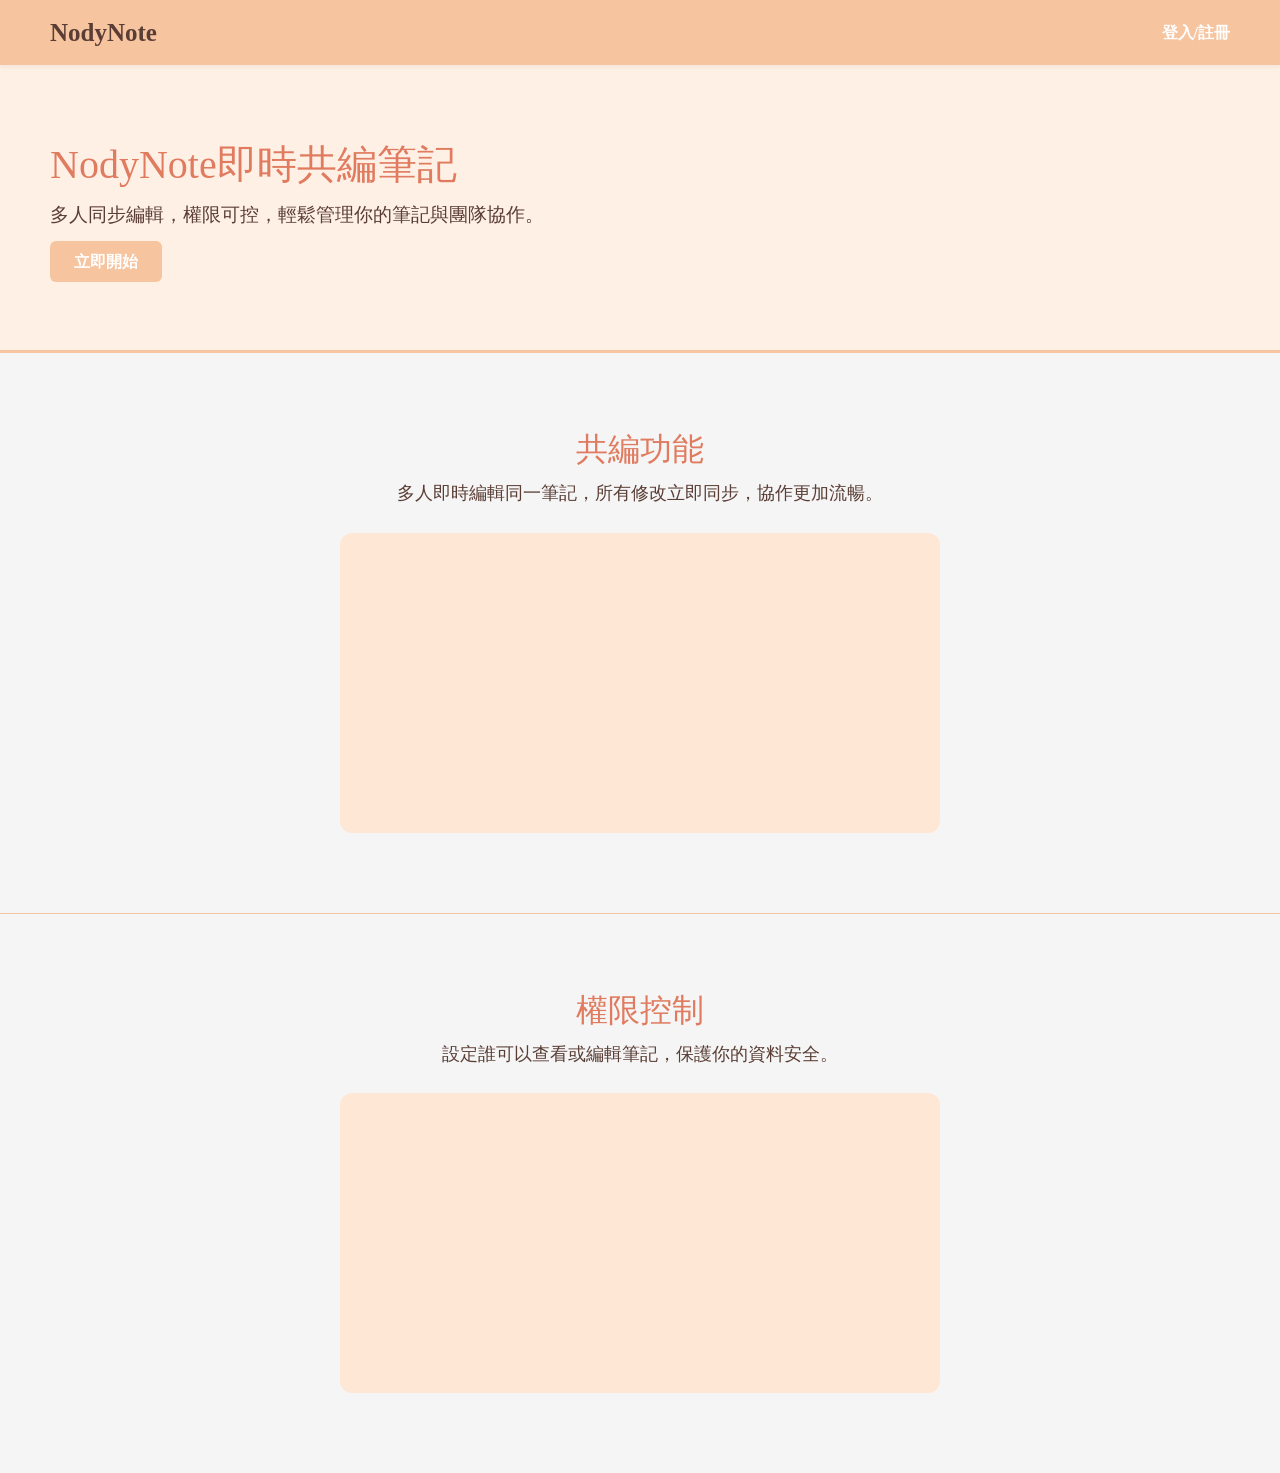
<file: statics/landing_page.html>
<!doctype html>
<html lang="en">
  <head>
    <meta charset="UTF-8" />
    <meta name="viewport" content="width=device-width, initial-scale=1.0" />
    <link rel="icon" href="/statics/favicon.ico" />
    <link rel="stylesheet" href="/statics/style_reset.css" />
    <link rel="stylesheet" href="/statics/landing_page.css" />
    <script src="/statics/landing_page.js" defer></script>
    <title>NodyNote – Collaborative Notes</title>
  </head>
  <body>
    <div class="navbar">
      <div class="logo">NodyNote</div>
      <div class="nav-links">
        <a href="/login&regist">登入/註冊</a>
      </div>
    </div>
    <section class="hero">
      <div class="hero-text">
        <h1>NodyNote即時共編筆記</h1>
        <p>多人同步編輯，權限可控，輕鬆管理你的筆記與團隊協作。</p>
        <a href="/login&regist" class="cta-button">立即開始</a>
      </div>
      <div class="hero-media hero-media-off">
        <!-- 暫時用佔位圖，明天換成影片 -->
        <!-- <img src="/static/demo-placeholder.png" alt="Demo 影片區" /> -->
        <!-- 範例換成影片
      <video autoplay loop muted playsinline>
        <source src="/static/demo.mp4" type="video/mp4">
      </video>
      --></div>
    </section>
    <section class="section" id="feature-collaboration">
      <h2>共編功能</h2>
      <p>多人即時編輯同一筆記，所有修改立即同步，協作更加流暢。</p>
      <!-- <img src="/static/placeholder.png" alt="共編示意" /> -->
      <!-- 替換成影片 -->

      <video autoplay loop muted playsinline>
        <source
          src="/statics/demo_video/cowork_demo_small.mp4"
          type="video/mp4"
        />
      </video>
    </section>
    <section class="section" id="feature-permissions">
      <h2>權限控制</h2>
      <p>設定誰可以查看或編輯筆記，保護你的資料安全。</p>
      <!-- <img src="/static/placeholder.png" alt="權限示意" /> -->
      <!-- 替換成影片 -->

      <video autoplay loop muted playsinline>
        <source
          src="/statics/demo_video/permission_demo_small.mp4"
          type="video/mp4"
        />
      </video>
    </section>
  </body>
</html>
</file>
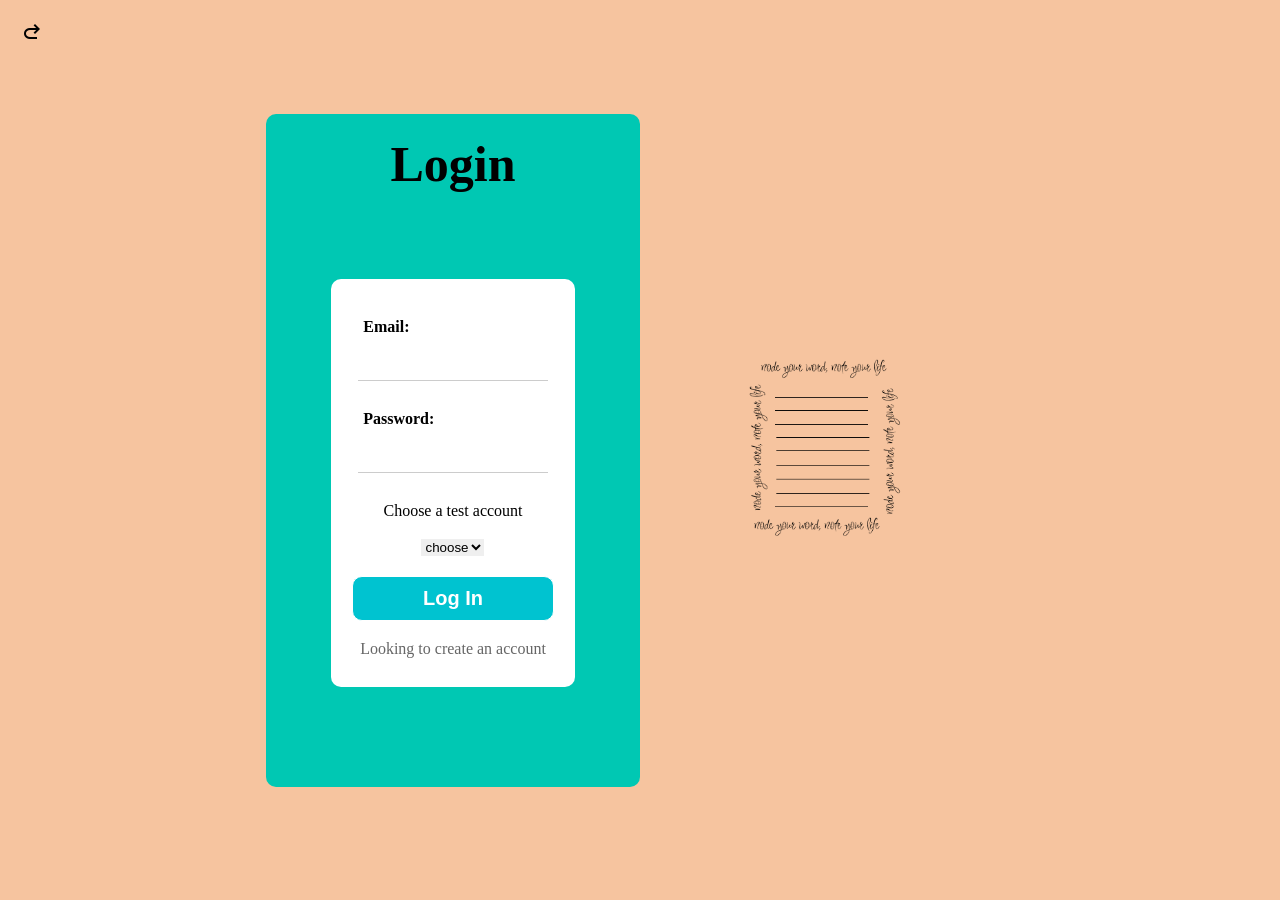
<file: statics/onboarding_index.html>
<!doctype html>
<html lang="en">
  <head>
    <meta charset="UTF-8" />
    <meta name="viewport" content="width=device-width, initial-scale=1.0" />
    <link
      rel="stylesheet"
      href="https://fonts.googleapis.com/css2?family=Material+Symbols+Outlined"
    />
    <link rel="icon" href="/statics/favicon.ico" />
    <link rel="stylesheet" href="/statics/style_reset.css" />
    <link rel="stylesheet" href="/statics/onboarding_style.css" />
    <script src="/statics/onboarding.js" defer></script>
    <title>Login / Sign up</title>
  </head>
  <body>
    <div class="narbar">
      <span class="material-symbols-outlined" id="back">redo</span>
    </div>
    <div class="content">
      <div class="content__login">
        <div class="left">
          <p class="title">Login</p>
          <div class="blank"></div>
          <div class="content__input">
            <div class="mail">
              <p class="mail-word">Email:</p>
              <input type="email" id="email_login" />
            </div>
            <div class="password">
              <p class="password-word">Password:</p>
              <input type="password" id="password_login" />
            </div>
            <div class="tester">
              <label for="role">Choose a test account</label>
              <select name="role" id="role">
                <option value="choose">choose</option>
                <option value="tester1">tester1</option>
                <option value="tester2">tester2</option>
                <option value="tester3">tester3</option>
                <option value="tester4">tester4</option>
                <option>ply</option>
              </select>
            </div>
            <div class="error-login error--off">
              <p class="error-message-login"></p>
            </div>
            <div class="submit">
              <button type="button" id="submit_btn">Log In</button>
            </div>
            <div class="toRegist switch">
              <p class="toRegistWord">Looking to create an account</p>
            </div>
          </div>
          <div class="blank"></div>
          <div class="blank"></div>
        </div>
        <div class="right">
          <img src="/statics/images/Photo_creating.png" alt="photo" />
        </div>
      </div>
      <div class="content__regist content__regist--off">
        <div class="right">
          <img src="/statics/images/Photo_creating.png" alt="photo" />
        </div>
        <div class="left">
          <p class="title">Regist</p>
          <div class="blank"></div>
          <div class="content__input">
            <div class="name">
              <p class="name-word">Name:</p>
              <input type="text" id="name_regist" />
            </div>
            <div class="mail">
              <p class="mail-word">Email:</p>
              <input type="text" id="email_regist" />
            </div>
            <div class="password">
              <p class="password-word">Password:</p>
              <input type="password" id="password_regist" />
            </div>
            <div class="error-regist error--off">
              <p class="error-message-regist"></p>
            </div>
            <div class="submit">
              <button type="button" id="regist_btn">Regist</button>
            </div>
            <div class="toRegist">
              <p class="toLoginWord switch">Back to Login</p>
            </div>
          </div>
          <div class="blank"></div>
          <div class="blank"></div>
        </div>
      </div>
    </div>
  </body>
</html>
</file>
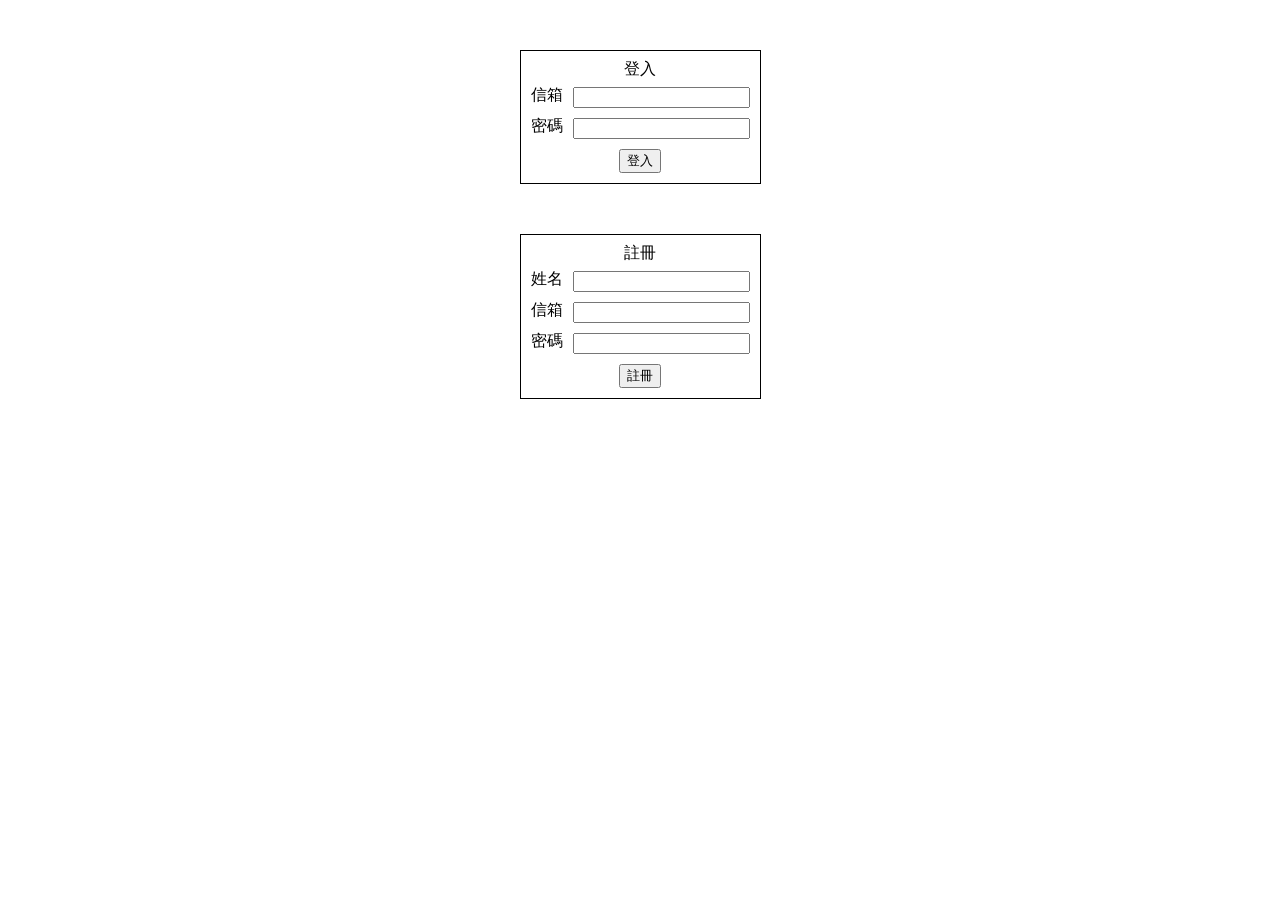
<file: statics/welcome_page.html>
<!doctype html>
<html lang="en">
  <head>
    <meta charset="UTF-8" />
    <meta name="viewport" content="width=device-width, initial-scale=1.0" />
    <link rel="icon" href="/statics/favicon.ico" />
    <link rel="stylesheet" href="/statics/style_reset.css" />
    <link rel="stylesheet" href="/statics/welcome_style.css" />
    <script src="/statics/welcome_page.js" defer></script>
    <title>NodyNote</title>
  </head>
  <body>
    <div class="login login__outlayer">
      <h1>登入</h1>
      <div class="login__inner--email">
        <p>信箱</p>
        <input type="text" name="email_login" id="email_login" />
      </div>
      <div class="login__inner--password">
        <p>密碼</p>
        <input type="password" name="password_login" id="password_login" />
      </div>
      <div class="login__btn">
        <button type="button" id="loginBtn">登入</button>
      </div>
      <div class="error error_login state__off">
        <p class="error1"></p>
      </div>
    </div>
    <div class="regist regist__outlayer">
      <h1>註冊</h1>
      <div class="regist__inner--username">
        <p>姓名</p>
        <input type="text" name="name_regist" id="name_regist" />
      </div>
      <div class="regist__inner--email">
        <p>信箱</p>
        <input type="text" name="email_regist" id="email_regist" />
      </div>
      <div class="regist__inner--password">
        <p>密碼</p>
        <input type="password" name="password_regist" id="password_regist" />
      </div>
      <div class="regist__btn">
        <button type="button" id="registBtn">註冊</button>
      </div>
      <div class="error error_regist state__off">
        <p class="error2"></p>
      </div>
    </div>
  </body>
</html>
</file>
<file: statics/landing_page.css>
body {
  background-color: #f6c49f;
  color: #5a3e36;
}

.navbar {
  display: flex;
  justify-content: space-between;
  align-items: center;
  padding: 20px 50px;
  background-color: #f6c49f;
  box-shadow: 0 2px 4px rgba(0, 0, 0, 0.05);
  position: sticky;
  top: 0;
  z-index: 100;
}

.navbar a {
  text-decoration: none;
  color: white;
  margin-left: 20px;
  font-weight: bold;
  transition: opacity 0.2s;
}

.navbar a:hover {
  opacity: 0.8;
}

.logo {
  font-size: 25px;
  font-weight: 700;
}

.hero {
  display: flex;
  justify-content: space-between;
  align-items: center;
  padding: 80px 50px;
  background-color: #fff0e6;
  border-bottom: 2px solid #f6c49f;
}

.hero-text {
  max-width: 45%;
}

.hero-text h1 {
  font-size: 2.5rem;
  margin-bottom: 20px;
  color: #e07b5f;
}

.hero-text p {
  font-size: 1.2rem;
  margin-bottom: 30px;
}

.cta-button {
  padding: 12px 24px;
  background-color: #f6c49f;
  color: white;
  border-radius: 6px;
  text-decoration: none;
  font-weight: bold;
  transition: opacity 0.2s;
}

.cta-button:hover {
  opacity: 0.9;
}

.hero-media {
  max-width: 50%;
}

.hero-media img,
.hero-media video {
  width: 100%;
  border-radius: 12px;
  object-fit: cover;
  background-color: #ffe7d6;
}

.hero-media-off {
  display: none;
}

.section {
  padding: 80px 50px;
  background-color: #f5f5f5;
  display: flex;
  flex-direction: column;
  align-items: center;
  border-top: 1px solid #f6c49f;
}

.section h2 {
  font-size: 2rem;
  margin-bottom: 20px;
  color: #e07b5f;
}

.section p {
  font-size: 1.1rem;
  max-width: 700px;
  text-align: center;
  margin-bottom: 30px;
}

.section img,
.section video {
  width: 100%;
  max-width: 600px;
  border-radius: 12px;
  object-fit: cover;
  background-color: #ffe7d6;
}
</file>
<file: statics/onboarding_style.css>
body {
  background-color: #f6c49f;
  height: 100vh;
  display: flex;
  flex-direction: column;
  justify-content: center;
}

.narbar {
  background-color: #f6c49f;
  padding: 20px;
  position: fixed;
  top: 0;
  z-index: 100;
}

#back {
  cursor: pointer;
}

.content {
  background-color: #f6c49f;
  display: flex;
  justify-content: center;
  align-items: center;
  /* height: 710px; */
}

.content__login {
  width: 60%;
  max-height: 100%;
  /* margin: auto auto; */
  padding: 10px;
  box-sizing: border-box;
  display: flex;
}

.content__login--off {
  display: none;
}

.left {
  width: 50%;
  border-radius: 10px;
  background-color: #00c8b3;
  display: flex;
  flex-direction: column;
  align-items: center;
  justify-content: center;
}

.title {
  color: black;
  font-size: 50px;
  font-weight: 700;
  margin-top: 15px;
  padding: 10px;
  display: flex;
  justify-content: center;
  align-items: center;
}

.blank {
  width: 95%;
  height: 50px;
}

.right {
  width: 50%;
  display: flex;
  justify-content: center;
  align-items: center;
}

img {
  width: 60%;
}

.content__input {
  width: 60%;
  margin-top: 30px;
  padding: 10px;
  background-color: white;
  border-radius: 10px;
}

.name,
.mail,
.password {
  margin-top: 30px;
  display: flex;
  flex-direction: column;
  justify-content: center;
  align-items: center;
}

.name-word,
.mail-word,
.password-word {
  width: 80%;
  font-weight: 700;
  display: flex;
  justify-content: start;
  align-items: center;
}

.content__input input {
  width: 80%;
  margin-top: 20px;
  background-color: white;
  border: none;
  border-bottom: 1px solid #ccc;
  outline: none;
  padding: 5px;
}

.content__input input:focus {
  border-bottom: 2px solid #4f46e5;
}

.error-login,
.error-regist {
  width: 100%;
  margin-top: 20px;
  display: flex;
  justify-content: center;
  align-items: center;
}

.error--off {
  display: none;
}

.tester {
  width: 100%;
  margin-top: 30px;
  display: flex;
  flex-direction: column;
  justify-content: center;
  align-items: center;
}

#role {
  margin-top: 20px;
}

select {
  border: none;
  outline: none;
  cursor: pointer;
}

.error-message-login,
.error-message-regist {
  font-size: 20px;
  color: red;
  font-weight: 700;
}

.submit {
  margin-top: 20px;
  margin-bottom: 10px;
  display: flex;
  justify-content: center;
  align-items: center;
}

#submit_btn,
#regist_btn {
  width: 90%;
  padding: 10px;
  border: solid 1px white;
  border-radius: 10px;
  background-color: #00c3d0;
  font-weight: 700;
  font-size: 20px;
  cursor: pointer;
  color: white;
}

#submit_btn:hover {
  background-color: #029da8;
  color: black;
}

#regist_btn:hover {
  background-color: #029da8;
  color: black;
}

.toRegist {
  margin-top: 20px;
  margin-bottom: 20px;
  cursor: pointer;
}

.toRegistWord,
.toLoginWord {
  width: 100%;
  display: flex;
  justify-content: center;
  align-items: center;
  color: #666666;
}

.toLoginWord:hover {
  color: black;
}

.toRegistWord:hover {
  color: black;
}

.content__regist {
  width: 60%;
  max-height: 100%;
  /* margin: auto auto; */
  padding: 10px;
  box-sizing: border-box;
  display: flex;
}

.content__regist--off {
  display: none;
}

.instruction {
  margin-top: 50px;
  margin: 50px auto;
  padding: 10px;
  width: 90%;
  height: 100vh;
  background-color: brown;
  border-radius: 10px;
}

.instruction1 {
  width: 900px;
  height: 850px;
  padding: 10px;
}
</file>
<file: statics/welcome_style.css>
body {
  display: flex;
  flex-direction: column;
  align-items: center;
  justify-content: center;
  padding: 50px;
}

.login__outlayer {
  padding: 10px;
  display: flex;
  flex-direction: column;
  border: solid 1px black;
}

.login__inner--email,
.login__inner--password {
  display: flex;
  margin-bottom: 10px;
}

.login__inner--email p,
.login__inner--password p {
  display: inline-block;
  margin-right: 10px;
}

.login h1,
.regist h1 {
  display: flex;
  justify-content: center;
  margin-bottom: 10px;
}

.login__btn {
  display: flex;
  justify-content: center;
}

.regist__outlayer {
  margin-top: 50px;
  padding: 10px;
  display: flex;
  flex-direction: column;
  border: solid 1px black;
}

.regist__inner--username,
.regist__inner--email,
.regist__inner--password {
  display: flex;
  margin-bottom: 10px;
}

.regist__inner--username p,
.regist__inner--email p,
.regist__inner--password p {
  display: inline-block;
  margin-right: 10px;
}

.regist__btn {
  display: flex;
  justify-content: center;
}

.error {
  width: 100%;
  padding: 10px;
}

.state__off {
  display: none;
}

button {
  cursor: pointer;
}
</file>
